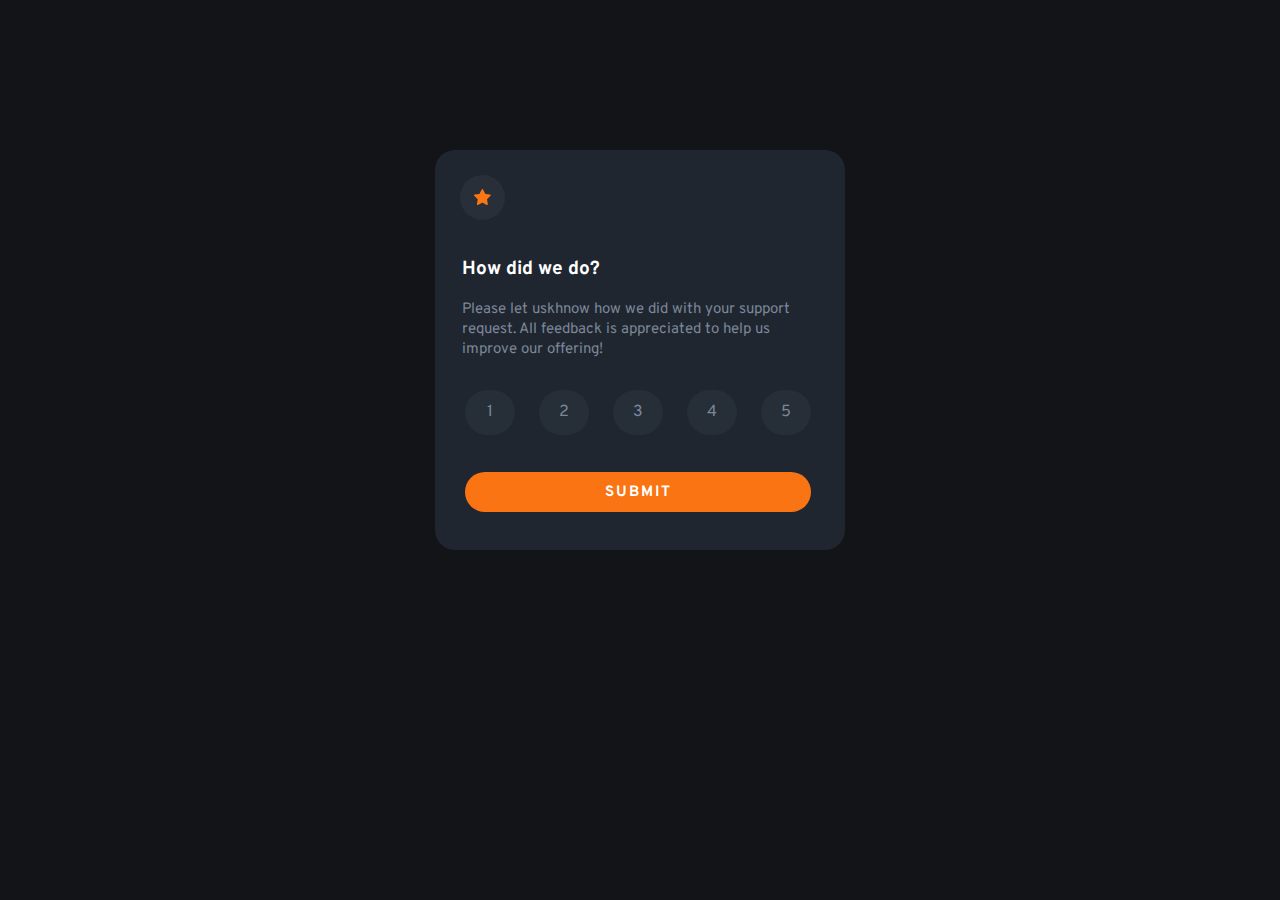
<file: index.html>
<!DOCTYPE html>
<html>
  <head>
    <title>Interactive rating component</title>
  </head>
  <link rel="stylesheet" href="./css/general.css" />
  <link rel="stylesheet" href="./css/style.css" />
  <link rel="preconnect" href="https://fonts.googleapis.com" />
  <link rel="preconnect" href="https://fonts.gstatic.com" crossorigin />
  <link
    href="https://fonts.googleapis.com/css2?family=Overpass:wght@400;700&display=swap"
    rel="stylesheet"
  />
  <body>
    <div class="continer">
      <div class="star-continer">
        <img class="star-icon" src="./image/icon-star.svg" alt="" />
      </div>
      <div class="box-inf">
        <p class="bold">How did we do?</p>
        <p class="disc">
          Please let uskhnow how we did with your support request. All feedback
          is appreciated to help us improve our offering!
        </p>
      </div>
      <div class="btn-number-continer">
        <button id="button" onclick="numstar(1)" class="btn">1</button>
        <button id="button" onclick="numstar(2)" class="btn">2</button>
        <button id="button" onclick="numstar(3)" class="btn">3</button>
        <button id="button" onclick="numstar(4)" class="btn">4</button>
        <button id="button" onclick="numstar(5)" class="btn">5</button>
      </div>
      <div class="submit-btn-continer">
        <button id="sub" onclick="result()" class="submit-btn">SUBMIT</button>
      </div>
    </div>
    <script>
      let number;
      let text;
      function numstar(button) {
        number = button;
        text = number.toString();
        sessionStorage.setItem("rate", text);
      }
      function result() {
        window.location.href = './thanks.html';
        // make link to css file
        // let cssFile = document.createElement("link");
        // cssFile.rel = "stylesheet";
        // cssFile.href = "./style.css"; // or path for file {themes('/styles/mobile.css')}
        // document.body.innerText = "";
        // //create a div box
        // const tnxbox = document.createElement("div");
        // tnxbox.className = "thanksbox";
        // document.body.appendChild(tnxbox);
        // // create div and img into it
        // const imgcontiner = document.createElement("div");
        // imgcontiner.className = "image-continer";
        // tnxbox.appendChild(imgcontiner);
        // //img
        // const photo = document.createElement("img");
        // photo.src = "./image/illustration-thank-you.svg";
        // photo.className = "phone-img";
        // imgcontiner.appendChild(photo);
        // // create a div and message
        // const div = document.createElement('div');
        // div.className = "message-continer";
        // tnxbox.appendChild(div);
        // //message
        // const para = document.createElement
      }
    </script>
  </body>
</html>
</file>
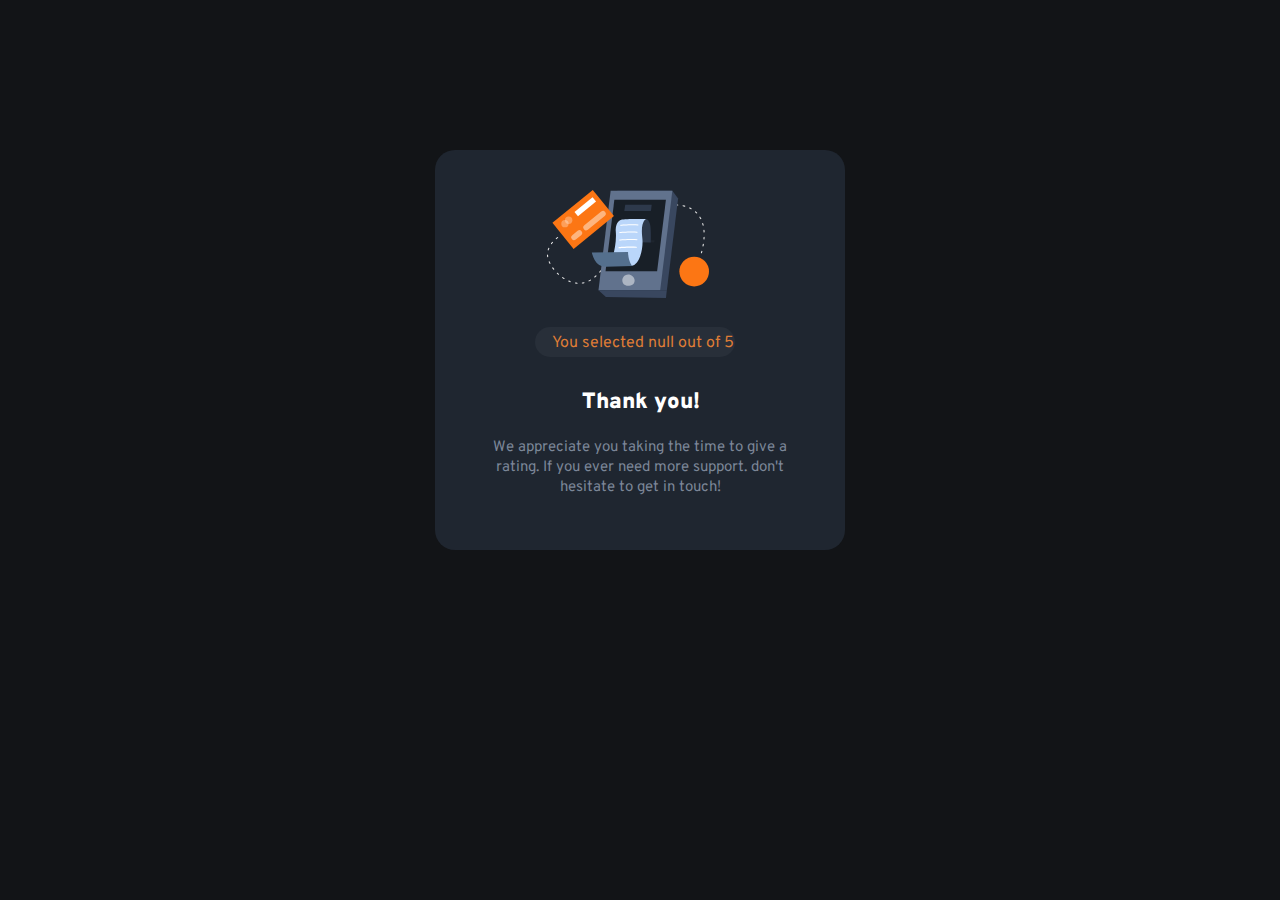
<file: thanks.html>
<!DOCTYPE html>
<html>
  <head>
    <title>Thanks</title>
  </head>
  <body>
    <link rel="stylesheet" href="./css/style.css" />
    <link rel="stylesheet" href="./css/general.css" />
    <link rel="preconnect" href="https://fonts.googleapis.com" />
    <link rel="preconnect" href="https://fonts.gstatic.com" crossorigin />
    <link
      href="https://fonts.googleapis.com/css2?family=Overpass:wght@400;700&display=swap"
      rel="stylesheet"
    />
    <div class="thanksbox">
      <div class="image-continer">
        <img
          class="phone-img"
          src="./image/illustration-thank-you.svg"
          alt=""
        />
      </div>
      <div class="message-continer">
        <p id="rating" class="rate-star">

        </p>
      </div>
      <div class="box-inf">
        <p class="Thank-bold">Thank you!</p>
        <p class="disc-thank">
          We appreciate you taking the time to give a rating. If you ever need
          more support. don't hesitate to get in touch!
        </p>
      </div>
    </div>
    <script>
      let text_rate = sessionStorage.getItem("rate");
      document.getElementById('rating').innerHTML= "You selected " + text_rate + " out of 5";
      const message =  document.getElementById('rating').innerHTML;
      let element = document.getElementById('message-continer');
      element.appendChild(message); 
    </script>
  </body>
</html>
</file>
<file: css/general.css>
body{
    background-color: hsl(216, 12%, 8%);
}
p{
    font-family: Overpass;
}
</file>
<file: css/style.css>
.continer{
    background-color: rgba(31,38,48,255);
    width: 410px;
    height: 400px;
    margin: 150px auto 150px auto;
    display: grid;
    grid-template-rows: 1fr 1fr 1fr 1fr;
    /* row-gap: ; */
    border-style: none;
    border-radius: 20px;
}
.star-continer{
    background-color: rgba(40,47,57,255);
    width: 45px;
    height: 45px;
    border-radius: 27px;
    margin-top: 25px;
    margin-left: 25px;
}
.star-icon{
    padding-left: 14px;
    padding-top: 14px;
}
.box-inf{
    padding-left: 27px;
}
.bold{
    color: white;
    font-weight: 700;
    font-size: 19px;
    
}
.disc{
    color: hsl(216, 12%, 54%);
    font-weight: 400;
    font-size: 15px;
    line-height: 20px;
    width: 330px; 
}
.btn-number-continer{
    padding-left: 30px;
    padding-top: 15px;

}
.btn{
    margin-right: 20px;
    width: 50px;
    height: 45px;
    border-style: none;
    border-radius: 25px;
    font-family: Overpass;
    background-color:rgba(38,47,56,255);
    color: hsl(216, 12%, 54%) ;
    font-family: Overpass;
    font-weight: 400;
    font-size: 16px;
    cursor: pointer;
    transition:  background-color 0.3s,
    color 0.3s ;
}
.btn:hover{
    background-color: hsl(25, 97%, 53%);
    color: white;
}
.btn:focus{
    background-color: hsl(217, 12%, 63%);
    color: white;
}
.submit-btn-continer{
    padding-left: 30px;
    padding-top: 10px;
}
.submit-btn{
    width: 346px;
    height: 40px;
    background-color: hsl(25, 97%, 53%);
    border-style: none;
    border-radius: 35px;
    color: white;
    font-family:Overpass ;
    font-weight: 700;
    font-size: 15px;
    letter-spacing: 2px;
    transition:  background-color 0.3s,color 0.3s ;
}
.submit-btn:hover{
    background-color: white;
    color: hsl(25, 97%, 53%);
}
.thanksbox{
    background-color: rgba(31,38,48,255);
    width: 410px;
    height: 400px;
    margin: 150px auto 150px auto;
    display: flex;
    flex-direction: column;
    border-style: none;
    border-radius: 20px;
}
.image-continer{
    margin-top: 40px;
    margin-left: 112px;
    margin-bottom: 25px;
}
.phone-img{

}
.message-continer{
    background-color: rgba(40,47,57,255);
    width: 200px;
    height: 30px;
    margin-left: 100px;
    margin-bottom: 10px;
    border-style: none;
    border-radius: 25px;
}
/* message style */
.rate-star{
    color:#de7c36;
    margin-left: 17px;
    margin-top: 6px;  
    font-weight: 400;

}
.Thank-bold{
    color: white;
    font-weight: 900;
    font-size: 22px;
    margin-left: 120px;   
}
.disc-thank{
    color: hsl(216, 12%, 54%);
    font-weight: 400;
    font-size: 15px;
    line-height: 20px;
    width: 340px; 
    margin-left: 8px;
    text-align: center;
}
</file>
